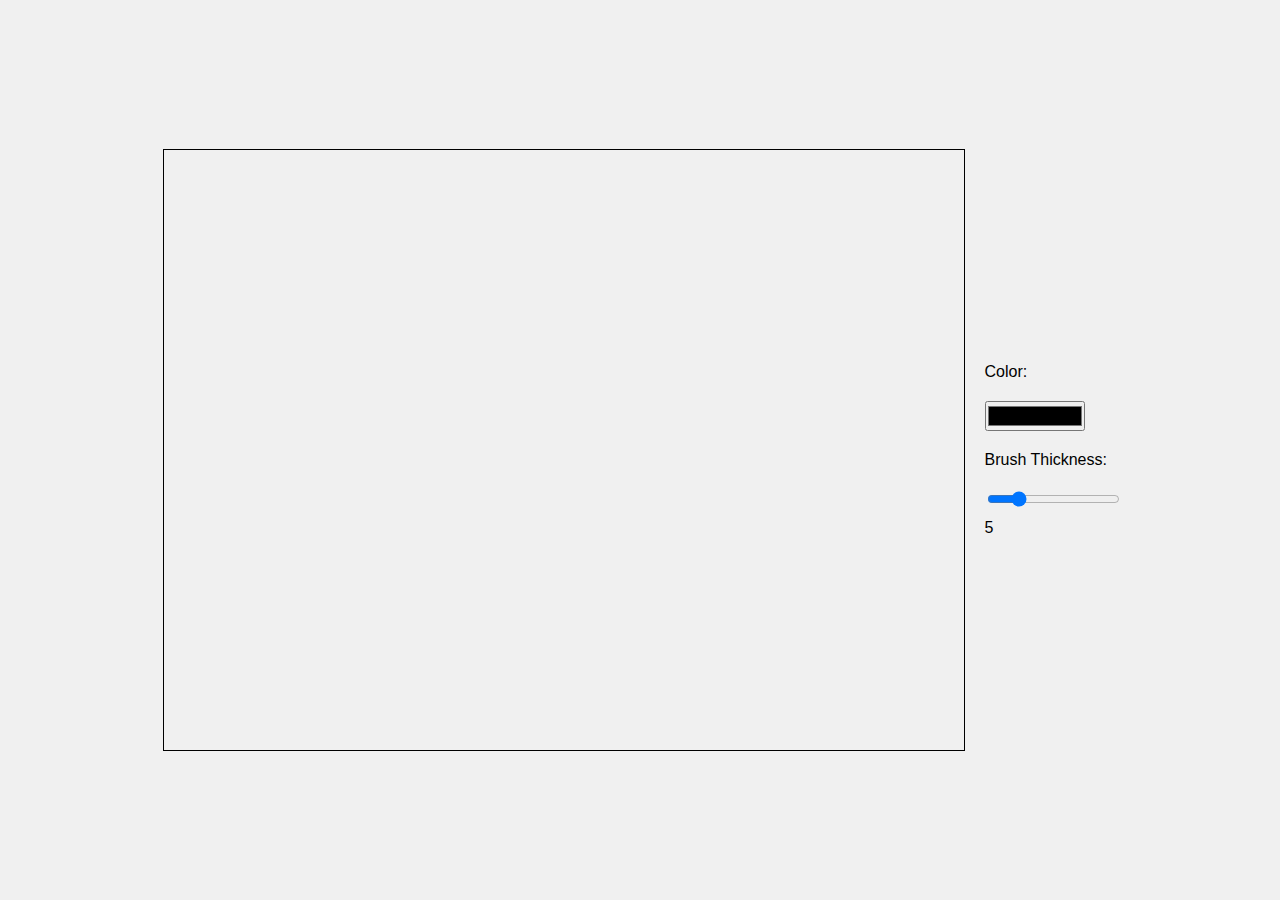
<file: art app/index.html>
<!DOCTYPE html>
<html lang="tr">
<head>
    <meta charset="UTF-8">
    <meta name="viewport" content="width=device-width, initial-scale=1.0">
    <title>Art App</title>
    <link rel="stylesheet" href="styles.css">
</head>
<body>
    <canvas id="drawing-canvas" width="800" height="600"></canvas>
    <div class="controls">
        <label for="color-picker">Color:</label>
        <input type="color" id="color-picker" value="#000000">
        
        <label for="brush-size-picker">Brush Thickness:</label>
        <input type="range" id="brush-size-picker" min="1" max="20" value="5">
        <span id="brush-size-value">5</span>
    </div>
    <script src="script.js"></script>
</body>
</html>
</file>
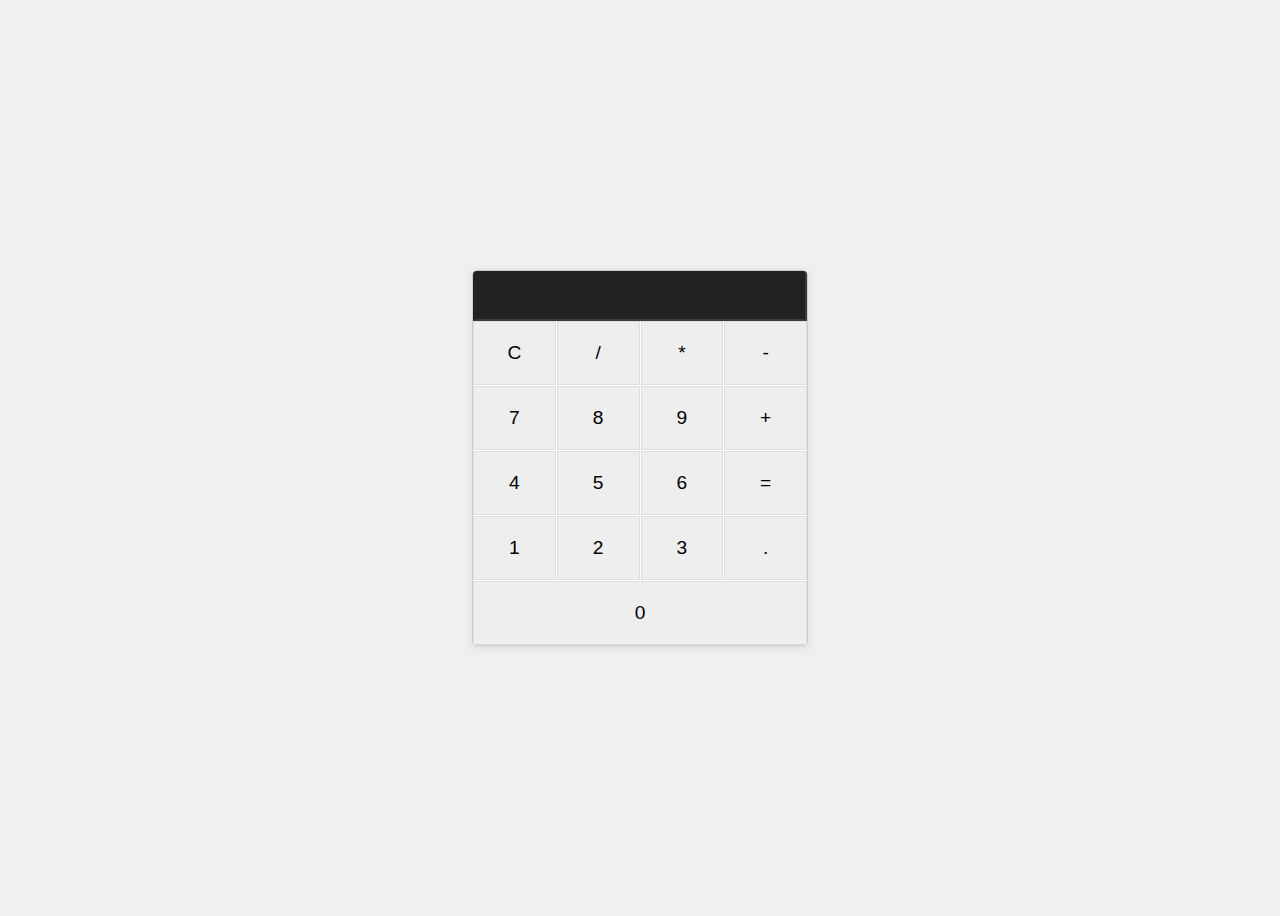
<file: calculator/index.html>
<!DOCTYPE html>
<html lang="tr">
<head>
    <meta charset="UTF-8">
    <meta name="viewport" content="width=device-width, initial-scale=1.0">
    <title>Hesap Makinesi</title>
    <link rel="stylesheet" href="styles.css">
</head>
<body>
    <div class="calculator">
        <input type="text" id="display" disabled>
        <div class="buttons">
            <button class="btn" onclick="clearDisplay()">C</button>
            <button class="btn" onclick="appendToDisplay('/')">/</button>
            <button class="btn" onclick="appendToDisplay('*')">*</button>
            <button class="btn" onclick="appendToDisplay('-')">-</button>
            <button class="btn" onclick="appendToDisplay('7')">7</button>
            <button class="btn" onclick="appendToDisplay('8')">8</button>
            <button class="btn" onclick="appendToDisplay('9')">9</button>
            <button class="btn" onclick="appendToDisplay('+')">+</button>
            <button class="btn" onclick="appendToDisplay('4')">4</button>
            <button class="btn" onclick="appendToDisplay('5')">5</button>
            <button class="btn" onclick="appendToDisplay('6')">6</button>
            <button class="btn" onclick="calculateResult()">=</button>
            <button class="btn" onclick="appendToDisplay('1')">1</button>
            <button class="btn" onclick="appendToDisplay('2')">2</button>
            <button class="btn" onclick="appendToDisplay('3')">3</button>
            <button class="btn" onclick="appendToDisplay('.')">.</button>
            <button class="btn zero" onclick="appendToDisplay('0')">0</button>
        </div>
    </div>
    <script src="script.js"></script>
</body>
</html>
</file>
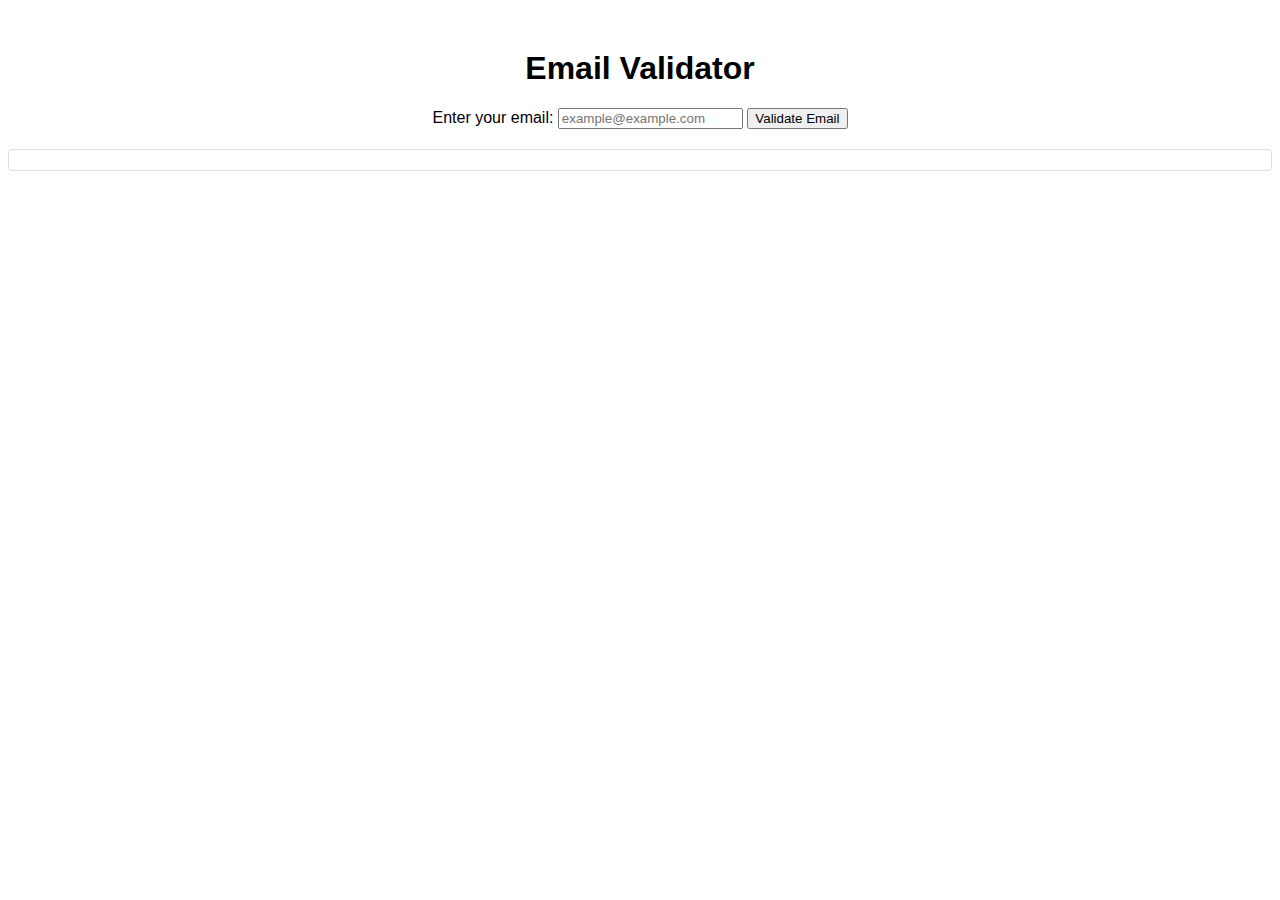
<file: email checker/index.html>
<!DOCTYPE html>
<html lang="en">
<head>
    <meta charset="UTF-8">
    <meta name="viewport" content="width=device-width, initial-scale=1.0">
    <title>Email Validator</title>
    <link rel="stylesheet" href="styles.css">
</head>
<body>
    <h1>Email Validator</h1>
    <label for="email">Enter your email:</label>
    <input type="text" id="email" placeholder="example@example.com">
    <button onclick="validateEmail()">Validate Email</button>
    <div id="result"></div>

    <script src="script.js"></script>
</body>
</html>
</file>
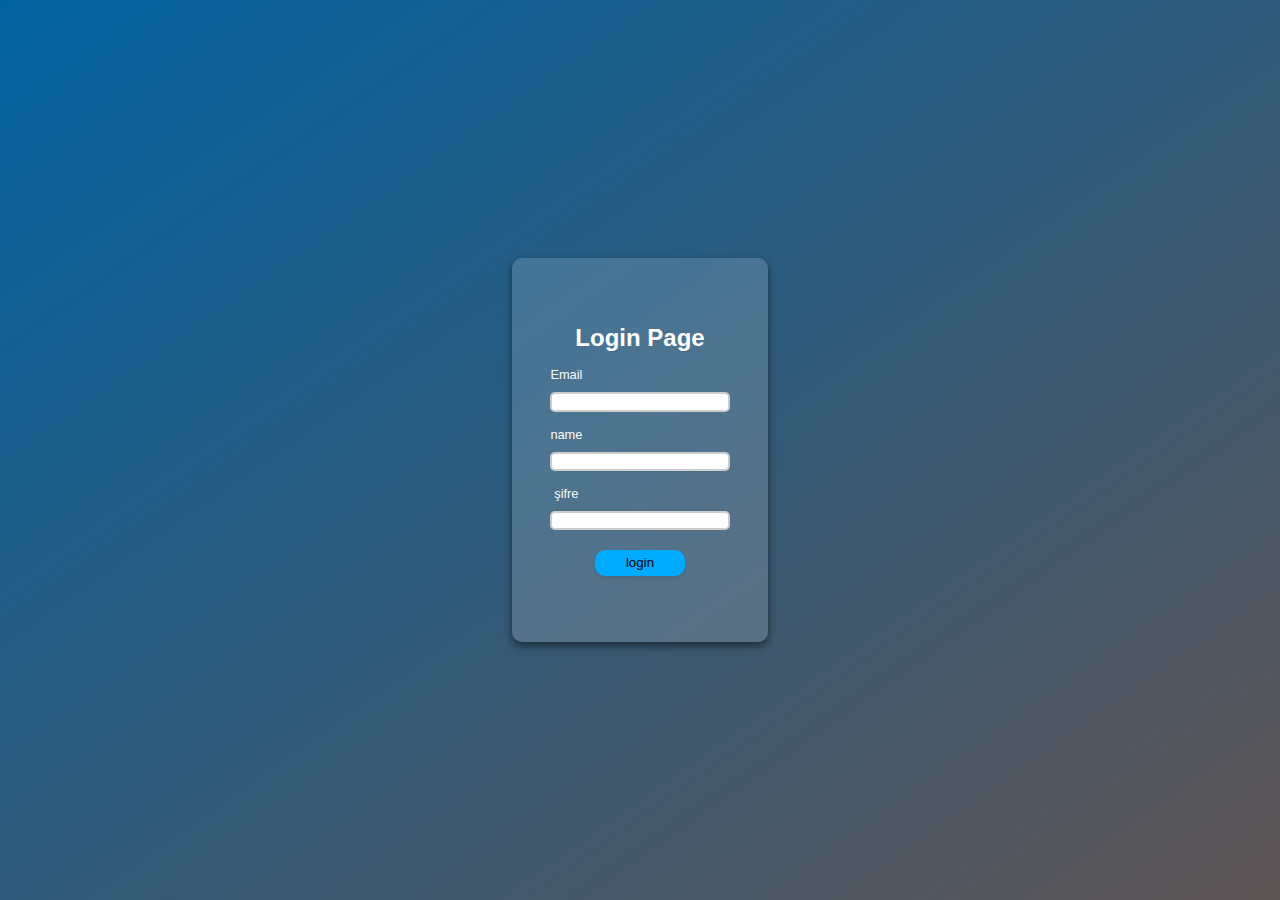
<file: login register page/index.html>
<!DOCTYPE html>
<html lang="en">
<head>
    <title>Login Page</title>
    <link rel="stylesheet" href="styles.css">
</head>
<body>
    <div id="login_div">
        <h2 id="login-register-h2">Login Page</h2>
        <label for="email" id="email_label">Email</label>
        <input type="email" id="email">
        <label for="username" id="username_label">name</label>
        <input type="text" id="username">
        <label for="password" id="password_label">şifre</label>
        <input type="password" id="password">
        <button id="login_button" onclick="login()">login</button>
        <a href=""></a>
    </div>
</body>
</html>
<script src="script.js"></script>
</file>
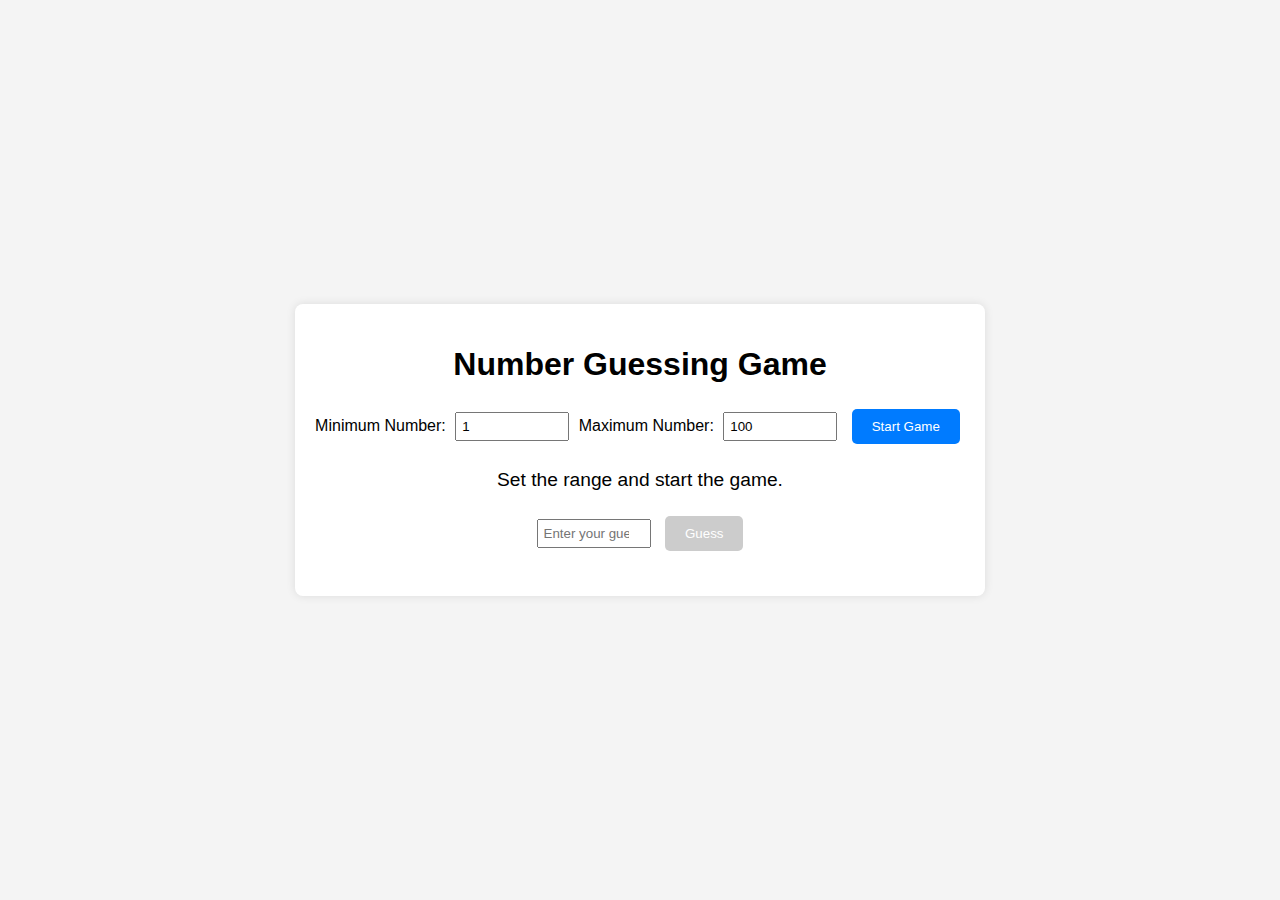
<file: number prediction game/index.html>
<!DOCTYPE html>
<html lang="en">
<head>
    <meta charset="UTF-8">
    <meta name="viewport" content="width=device-width, initial-scale=1.0">
    <title>Number Guessing Game</title>
    <link rel="stylesheet" href="styles.css">
</head>
<body>
    <div class="container">
        <h1>Number Guessing Game</h1>
        <div class="input-section">
            <label for="min-number">Minimum Number:</label>
            <input type="number" id="min-number" min="0" value="1">
            <label for="max-number">Maximum Number:</label>
            <input type="number" id="max-number" min="1" value="100">
            <button id="start-button">Start Game</button>
        </div>
        <div class="game-section">
            <p id="message">Set the range and start the game.</p>
            <input type="number" id="guess" placeholder="Enter your guess">
            <button id="guess-button" disabled>Guess</button>
        </div>
    </div>
    <script src="script.js"></script>
</body>
</html>
</file>
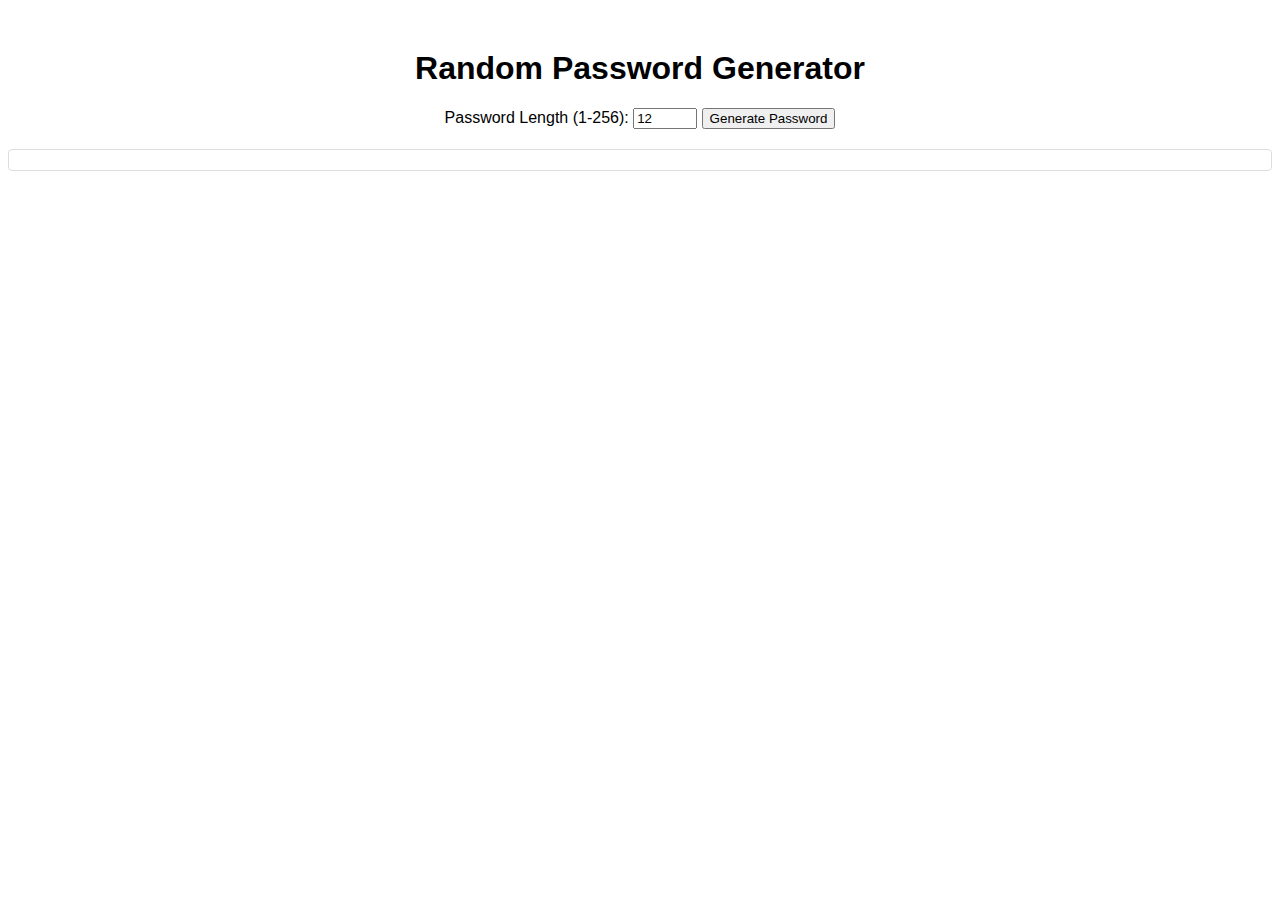
<file: passsaword generator/index.html>
<!DOCTYPE html>
<html lang="en">
<head>
    <meta charset="UTF-8">
    <meta name="viewport" content="width=device-width, initial-scale=1.0">
    <title>Random Password Generator</title>
    <link rel="stylesheet" href="styles.css">
</head>
<body>
    <h1>Random Password Generator</h1>
    <label for="length">Password Length (1-256):</label>
    <input type="number" id="length" min="1" max="256" value="12">
    <button onclick="generatePassword()">Generate Password</button>
    <div id="password"></div>

    <script src="script.js"></script>
</body>
</html>
</file>
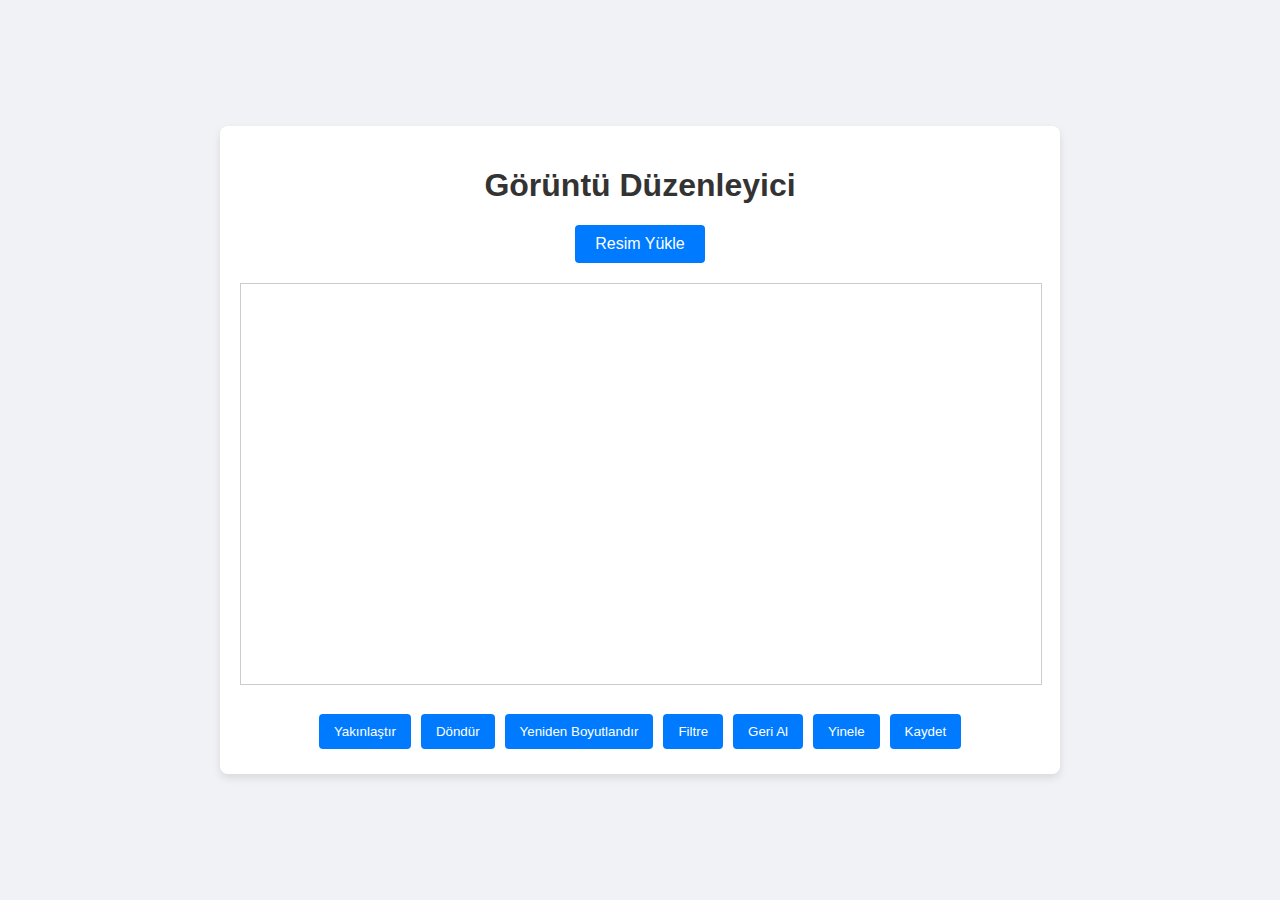
<file: photo editor/index.html>
<!DOCTYPE html>
<html lang="en">
<head>
  <meta charset="UTF-8">
  <meta name="viewport" content="width=device-width, initial-scale=1.0">
  <title>Görüntü Düzenleyici</title>
  <link rel="stylesheet" href="styles.css">
</head>
<body>
  <div id="app">
    <h1>Görüntü Düzenleyici</h1>
    <label for="fileInput">Resim Yükle</label>
    <input type="file" id="fileInput">
    <canvas id="canvas"></canvas>
    <div id="tools">
      <button id="zoom">Yakınlaştır</button>
      <button id="rotate">Döndür</button>
      <button id="resize">Yeniden Boyutlandır</button>
      <button id="filter">Filtre</button>
      <button id="undo">Geri Al</button>
      <button id="redo">Yinele</button>
      <button id="save">Kaydet</button>
    </div>
    <!-- Popup for rotation -->
    <div id="popup" class="hidden">
      <div class="popup-content">
        <label for="rotation">Derece:</label>
        <input type="number" id="rotation" placeholder="Derece" min="0" max="360">
        <button id="applyRotation">✔</button>
        <button id="cancelRotation">✖</button>
      </div>
    </div>
  </div>
  <script src="script.js"></script>
</body>
</html>
</file>
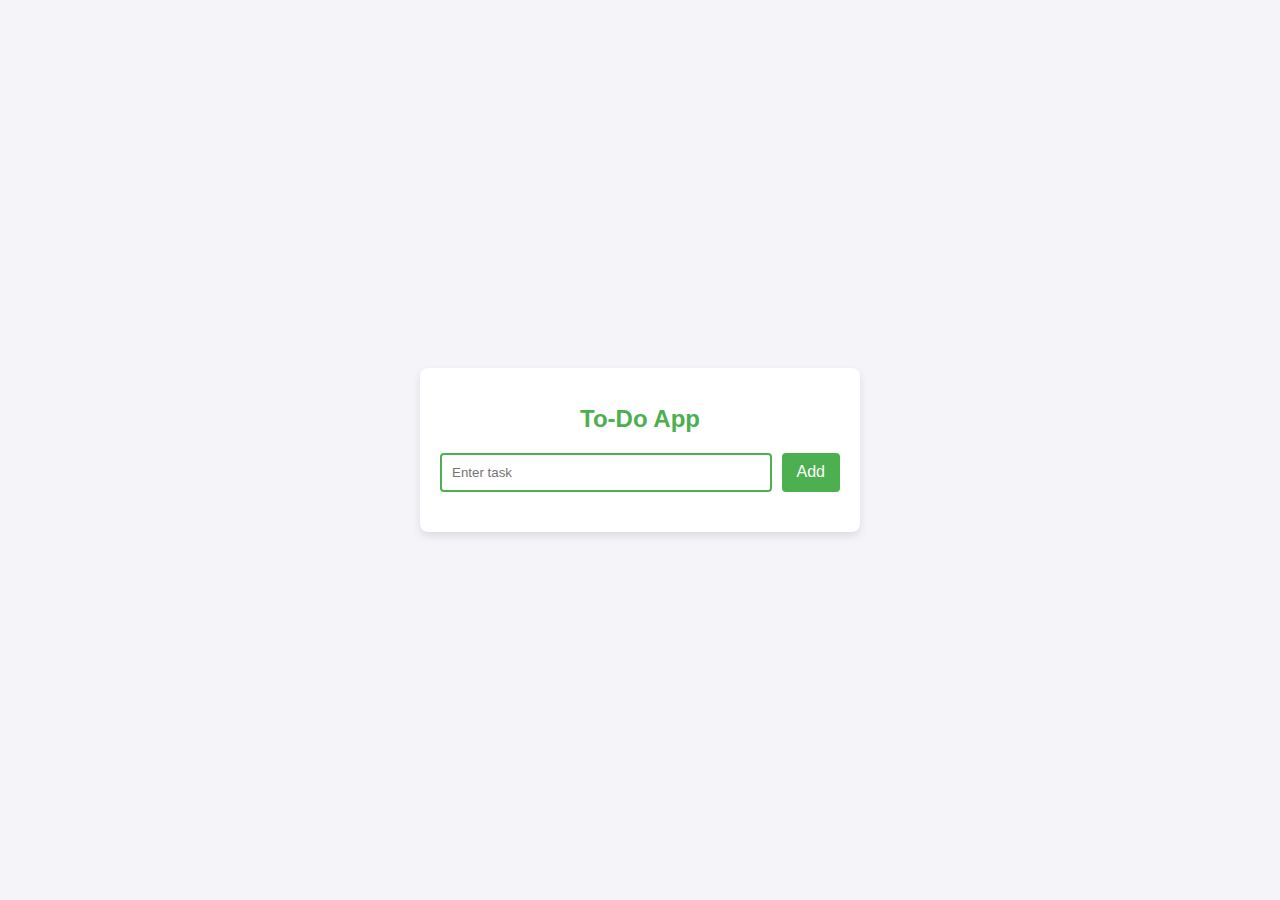
<file: to do list/index.html>
<!DOCTYPE html>
<html lang="en">
<head>
    <meta charset="UTF-8">
    <meta name="viewport" content="width=device-width, initial-scale=1.0">
    <title>To-Do App</title>
    <link rel="stylesheet" href="styles.css">
    <link rel="stylesheet" href="https://cdnjs.cloudflare.com/ajax/libs/font-awesome/6.5.2/css/all.min.css">
</head>
<body>
    <div id="to-do-app">
        <h1>To-Do App</h1>
        <div id="a">
            <input type="text" placeholder="Enter task" id="task-input">
            <button id="add-button">Add</button>
        </div>
        <div id="task-list"></div>
    </div>
    <script src="script.js"></script>
</body>
</html>
</file>
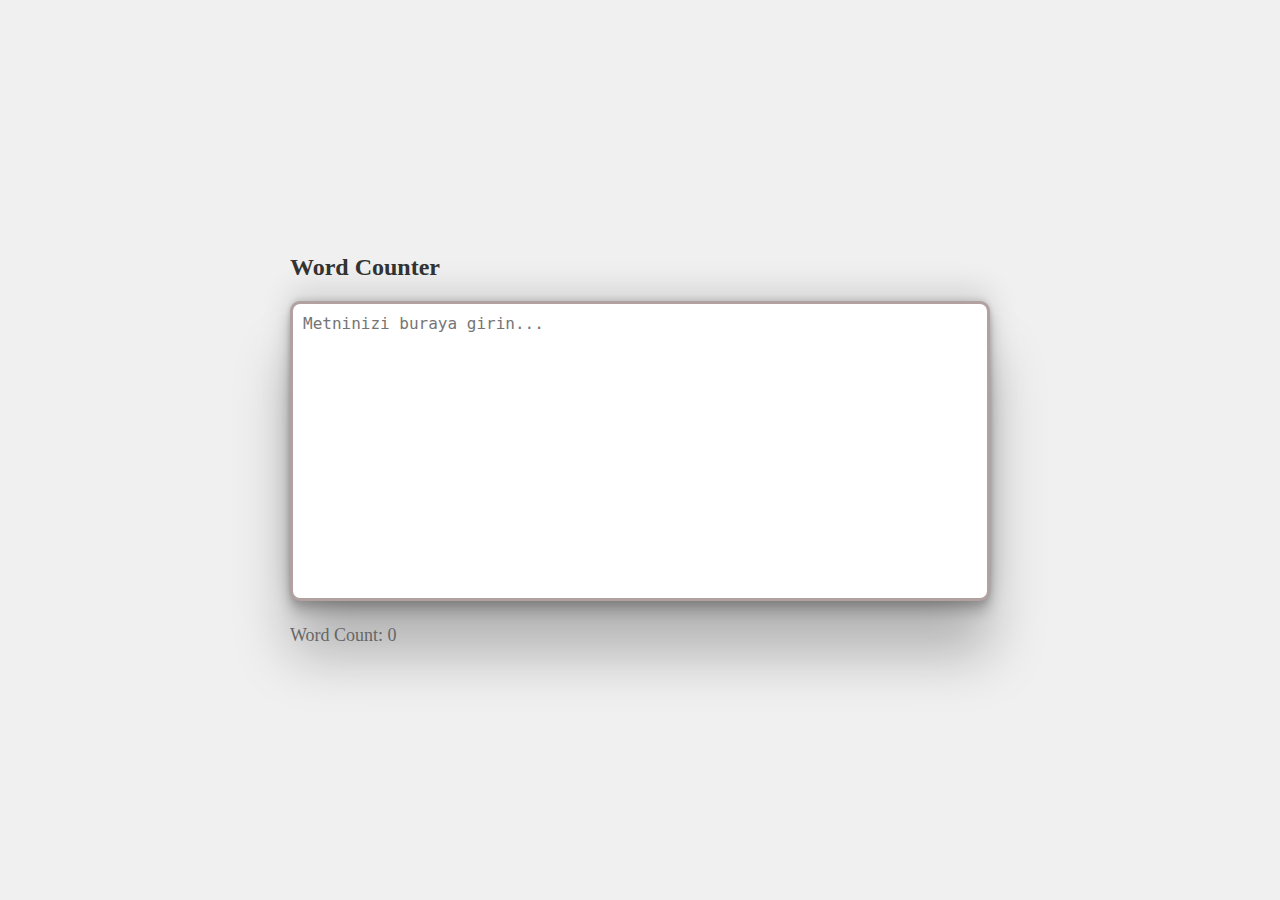
<file: word counter/index.html>
<!DOCTYPE html>
<html lang="en">
<head>
    <meta charset="UTF-8">
    <meta name="viewport" content="width=device-width, initial-scale=1.0">
    <title>Word Counter</title>
    <link rel="stylesheet" href="styles.css">
</head>
<body>
    <div>
        <h1>Word Counter</h1>
        <textarea id="textInput" rows="10" cols="50" placeholder="Metninizi buraya girin..."></textarea>
        <p>Word Count: <span id="wordCount">0</span></p>
    </div>

    <script src="script.js"></script>
</body>
</html>
</file>
<file: art app/styles.css>
body {
    display: flex;
    justify-content: center;
    align-items: center;
    height: 100vh;
    background-color: #f0f0f0;
    margin: 0;
    font-family: Arial, sans-serif;
}
#drawing-canvas {
    border: 1px solid #000;
    margin-right: 20px; /* Div ve canvas arasındaki boşluk */
}
.controls {
    display: flex;
    flex-direction: column;
    gap: 10px;
}
label {
    display: flex;
    flex-direction: column;
    margin-bottom: 10px;
}
#color-picker {
    width: 100px;
    height: 30px;
    padding: 0;
    margin-bottom: 10px;
}
#brush-size-picker {
    width: 100%;
}
</file>
<file: calculator/styles.css>
body {
    display: flex;
    justify-content: center;
    align-items: center;
    height: 100vh;
    background-color: #f0f0f0;
    font-family: Arial, sans-serif;
}

.calculator {
    border: 1px solid #ccc;
    border-radius: 5px;
    box-shadow: 0 2px 10px rgba(0, 0, 0, 0.1);
    overflow: hidden;
    background-color: #fff;
}

#display {
    width: 100%;
    height: 50px;
    background-color: #222;
    color: #fff;
    text-align: right;
    padding: 10px;
    box-sizing: border-box;
    font-size: 1.5em;
}

.buttons {
    display: grid;
    grid-template-columns: repeat(4, 1fr);
    gap: 1px;
}

.btn {
    background-color: #eee;
    border: 1px solid #ddd;
    padding: 20px;
    font-size: 1.2em;
    cursor: pointer;
    transition: background-color 0.2s ease;
}

.btn:hover {
    background-color: #ddd;
}

.zero {
    grid-column: span 4;
}

.btn:active {
    background-color: #ccc;
}
</file>
<file: email checker/styles.css>
body {
    font-family: Arial, sans-serif;
    text-align: center;
    margin-top: 50px;
}
#result {
    margin-top: 20px;
    font-size: 1.2em;
    padding: 10px;
    border: 1px solid #ddd;
    border-radius: 4px;
}
.valid {
    color: green;
}
.invalid {
    color: red;
}
</file>
<file: login register page/styles.css>
* {
    margin: 0;
    padding: 0;
    box-sizing: border-box;
    font-family: Arial, sans-serif;
}

body {
    display: flex;
    justify-content: center;
    align-items: center;
    height: 100vh;
    background: linear-gradient(to bottom right, rgb(2, 98, 161), rgb(94, 84, 84));
}

#login_div {
    position: relative;
    display: flex;
    flex-direction: column;
    width: 20vw;
    height: 30vw;
    border-radius: 10px;
    justify-content: center;
    align-items: center;
    background-color: rgba(255, 255, 255, 0.15);
    overflow: hidden;
    transition: transform 0.3s, box-shadow 0.3s;
    box-shadow: 0 4px 8px rgba(0, 0, 0, 0.5);
}

#login_div:hover {
    transition: ease .7s;
    transform: translateY(-40px);
    box-shadow: 0 8px 16px rgba(0, 0, 0, 1);
}

h2{
    color: white;
}

#login_div input {
    border: 2px solid #ccc;
    height: 1.5vw;
    width: 70%;
    padding: 0.5vw;
    margin-top: 10px;
    border-radius: 5px;
    outline: none;
    font-size: 1vw;
    transition: border-color 0.3s, box-shadow 0.3s;
    font-family: 'Times New Roman', Times, serif;
}

#login_div input:focus {
    border-color: #00aaff;
    box-shadow: 0 0 18px rgba(0, 170, 255, 1);
}

#login_button {
    width: 7vw;
    height: 2vw;
    margin-top: 20px;
    border: 0;
    border-radius: 10px;
    background-color: #00aaff;
    cursor: pointer;
    transition: background-color 0.3s, transform 0.3s;
    box-shadow: 0 2px 4px rgba(0, 0, 0, 0.1);
    outline: none;
}

#login_button:hover {
    transition: .5s ease;
    background-color: #0088cc;
    transform: scale(1.05);
    border-radius: 15px;
}
label{
    margin-right: 11.5vw;
    margin-top: 15px;
    font-size: 1vw;
    color: #fafafa;
    font-family: 'Franklin Gothic Medium', 'Arial Narrow', Arial, sans-serif;
}
</file>
<file: number prediction game/styles.css>
body {
    font-family: Arial, sans-serif;
    display: flex;
    justify-content: center;
    align-items: center;
    height: 100vh;
    margin: 0;
    background-color: #f4f4f4;
}

.container {
    text-align: center;
    background-color: #fff;
    padding: 20px;
    border-radius: 8px;
    box-shadow: 0 0 10px rgba(0,0,0,0.1);
}

.input-section,
.game-section {
    margin: 20px 0;
}

input[type="number"] {
    padding: 5px;
    margin: 5px;
    width: 100px;
}

button {
    padding: 10px 20px;
    margin: 5px;
    border: none;
    border-radius: 5px;
    background-color: #007bff;
    color: white;
    cursor: pointer;
}

button:disabled {
    background-color: #ccc;
    cursor: not-allowed;
}

#message {
    font-size: 1.2em;
}
</file>
<file: passsaword generator/styles.css>
body {
    font-family: Arial, sans-serif;
    text-align: center;
    margin-top: 50px;
}
#password {
    margin-top: 20px;
    word-break: break-word;
    font-size: 1.2em;
    padding: 10px;
    border: 1px solid #ddd;
    border-radius: 4px;
}
</file>
<file: photo editor/styles.css>
body {
    font-family: 'Arial', sans-serif;
    background-color: #f0f2f5;
    display: flex;
    justify-content: center;
    align-items: center;
    height: 100vh;
    margin: 0;
  }
  
  #app {
    background-color: #ffffff;
    border-radius: 8px;
    box-shadow: 0 4px 8px rgba(0, 0, 0, 0.1);
    padding: 20px;
    width: 100%;
    max-width: 800px;
    text-align: center;
  }
  
  h1 {
    color: #333333;
  }
  
  input[type="file"] {
    display: none;
  }
  
  label[for="fileInput"] {
    display: inline-block;
    background-color: #007bff;
    color: #ffffff;
    padding: 10px 20px;
    border-radius: 4px;
    cursor: pointer;
    transition: background-color 0.3s ease;
  }
  
  label[for="fileInput"]:hover {
    background-color: #0056b3;
  }
  
  #canvas {
    border: 1px solid #cccccc;
    margin-top: 20px;
    width: 100%;
    max-width: 100%;
    height: auto;
  }
  
  #tools {
    margin-top: 20px;
    display: flex;
    justify-content: center;
    flex-wrap: wrap;
  }
  
  button {
    background-color: #007bff;
    color: #ffffff;
    border: none;
    padding: 10px 15px;
    margin: 5px;
    border-radius: 4px;
    cursor: pointer;
    transition: background-color 0.3s ease;
  }
  
  button:hover {
    background-color: #0056b3;
  }
  
  button:disabled {
    background-color: #cccccc;
    cursor: not-allowed;
  }
  
  /* Popup styling */
  #popup {
    position: fixed;
    top: 50%;
    left: 50%;
    transform: translate(-50%, -50%);
    background-color: rgba(0, 0, 0, 0.5);
    width: 300px;
    border-radius: 8px;
    padding: 20px;
    box-shadow: 0 4px 8px rgba(0, 0, 0, 0.2);
  }
  
  .popup-content {
    background-color: #ffffff;
    padding: 20px;
    border-radius: 8px;
    text-align: center;
  }
  
  .popup-content input {
    width: 80%;
    padding: 10px;
    margin: 10px 0;
  }
  
  .popup-content button {
    background-color: #28a745;
    border: none;
    color: #ffffff;
    padding: 10px 15px;
    border-radius: 4px;
    cursor: pointer;
    transition: background-color 0.3s ease;
  }
  
  .popup-content button#cancelRotation {
    background-color: #dc3545;
  }
  
  .popup-content button:hover {
    background-color: #218838;
  }
  
  .popup-content button#cancelRotation:hover {
    background-color: #c82333;
  }
  
  .hidden {
    display: none;
  }
</file>
<file: to do list/styles.css>
body {
    font-family: Arial, sans-serif;
    background-color: #f4f4f9;
    color: #333;
    margin: 0;
    padding: 0;
    display: flex;
    justify-content: center;
    align-items: center;
    height: 100vh;
    flex-direction: column;
}

#to-do-app, #result {
    background-color: #ffffff;
    border-radius: 8px;
    box-shadow: 0 4px 8px rgba(0, 0, 0, 0.1);
    padding: 20px;
    width: 100%;
    max-width: 400px;
    text-align: center;
}

#to-do-app h1 {
    color: #4CAF50;
    font-size: 24px;
    margin-bottom: 20px;
}

#to-do-app #a {
    display: flex;
    gap: 10px;
}

#task-input {
    flex: 1;
    padding: 10px;
    border: 2px solid #4CAF50;
    border-radius: 4px;
    box-sizing: border-box;
}

#add-button {
    padding: 10px 15px;
    border: none;
    background-color: #4CAF50;
    color: #fff;
    border-radius: 4px;
    cursor: pointer;
    font-size: 16px;
}

#add-button:hover {
    background-color: #45a049;
}

#result {
    margin-top: 20px;
}

#task-list {
    list-style-type: none;
    padding: 0;
    margin-top: 20px;
}

#task-list li {
    background-color: #f9f9f9;
    border: 1px solid #ddd;
    border-radius: 4px;
    padding: 10px;
    margin-bottom: 10px;
    display: flex;
    justify-content: space-between;
    align-items: center;
}

#task-list li.completed {
    text-decoration: line-through;
    color: #888;
}

.task-delete-button {
    background: none;
    border: none;
    cursor: pointer;
    font-size: 20px;
    color: #f44336;
}

.task-delete-button:hover {
    color: #d32f2f;
}
</file>
<file: word counter/styles.css>
* {
    margin: 0;
    padding: 0;
    box-sizing: border-box;
}

body {
    display: flex;
    justify-content: center;
    align-items: center;
    height: 100vh;
    background-color: #f0f0f0;
}

#textInput {
    width: 700px;
    height: 300px;
    border-radius: 10px;
    border: 3px solid rgb(177, 161, 161);
    padding: 10px;
    font-size: 16px;
    outline: none; 
    resize: none;
    box-shadow: rgba(0, 0, 0, 0.25) 0px 54px 55px, rgba(0, 0, 0, 0.12) 0px -12px 30px, rgba(0, 0, 0, 0.12) 0px 4px 6px, rgba(0, 0, 0, 0.17) 0px 12px 13px, rgba(0, 0, 0, 0.09) 0px -3px 5px;
}

h1 {
    margin-bottom: 20px;
    font-size: 24px;
    color: #333;
}

p {
    margin-top: 20px;
    font-size: 18px;
    color: #666;
}
</file>
